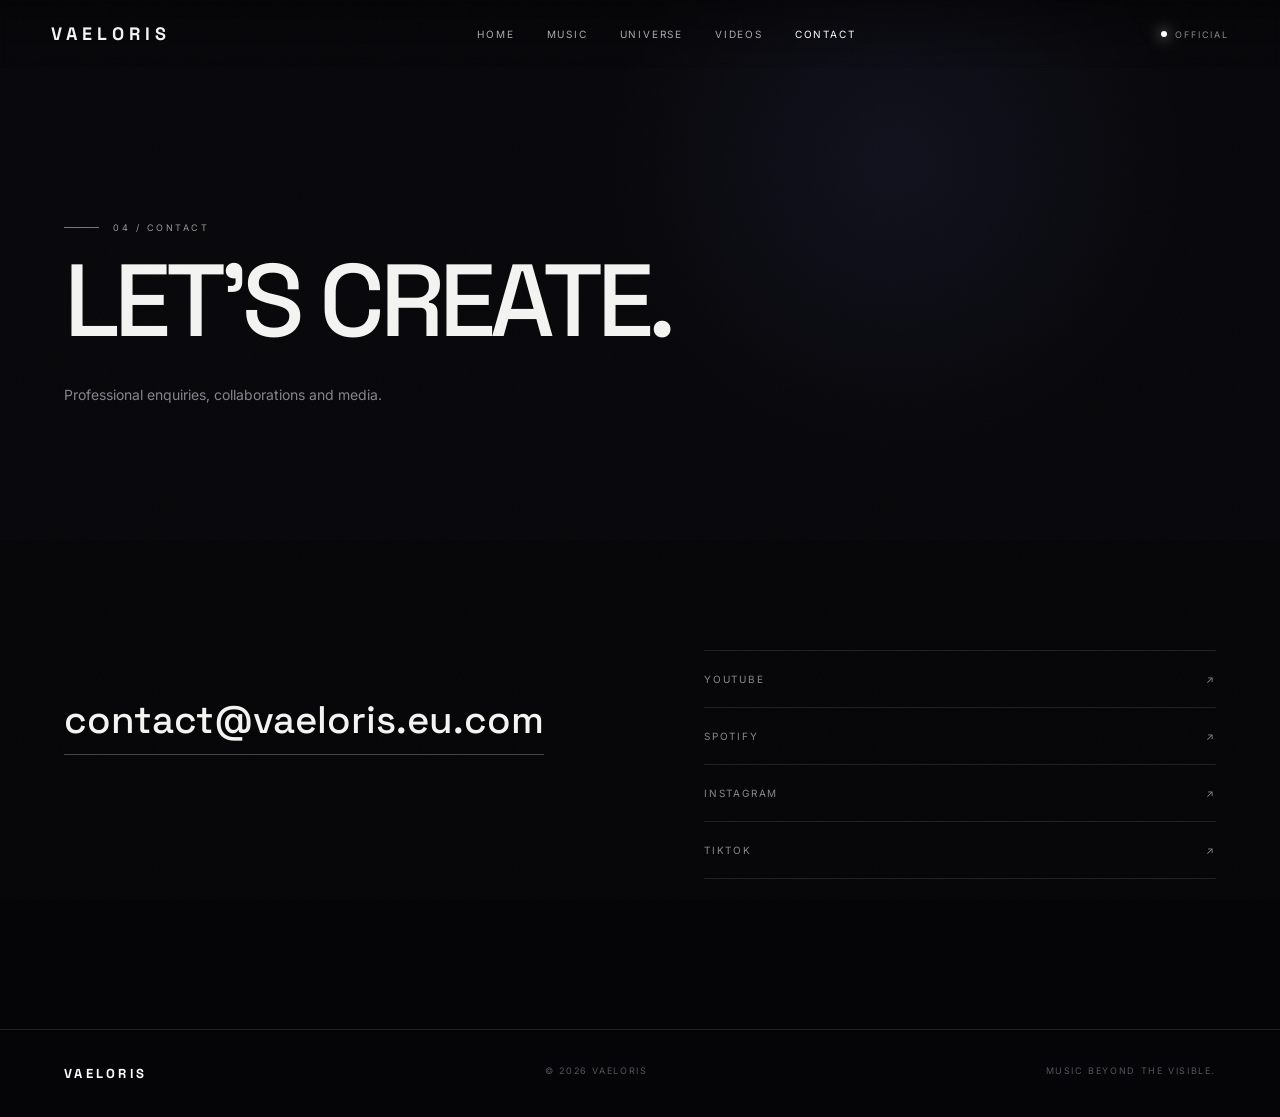
<file: contact.html>
<!DOCTYPE html>
<html lang="fr">
<head>
<meta charset="UTF-8">
<meta name="viewport" content="width=device-width,initial-scale=1">
<title>Contact — VAELORIS</title>
<link rel="stylesheet" href="style.css">
</head>
<body data-page="contact">
<div class="site-nav"></div>

<header class="pagehero"><div class="container" id="pageHero"></div></header>
<section class="page-content"><div class="container" id="contactPage"></div></section>

<div class="site-footer"></div>
<script src="app.js"></script>
</body>
</html>
</file>
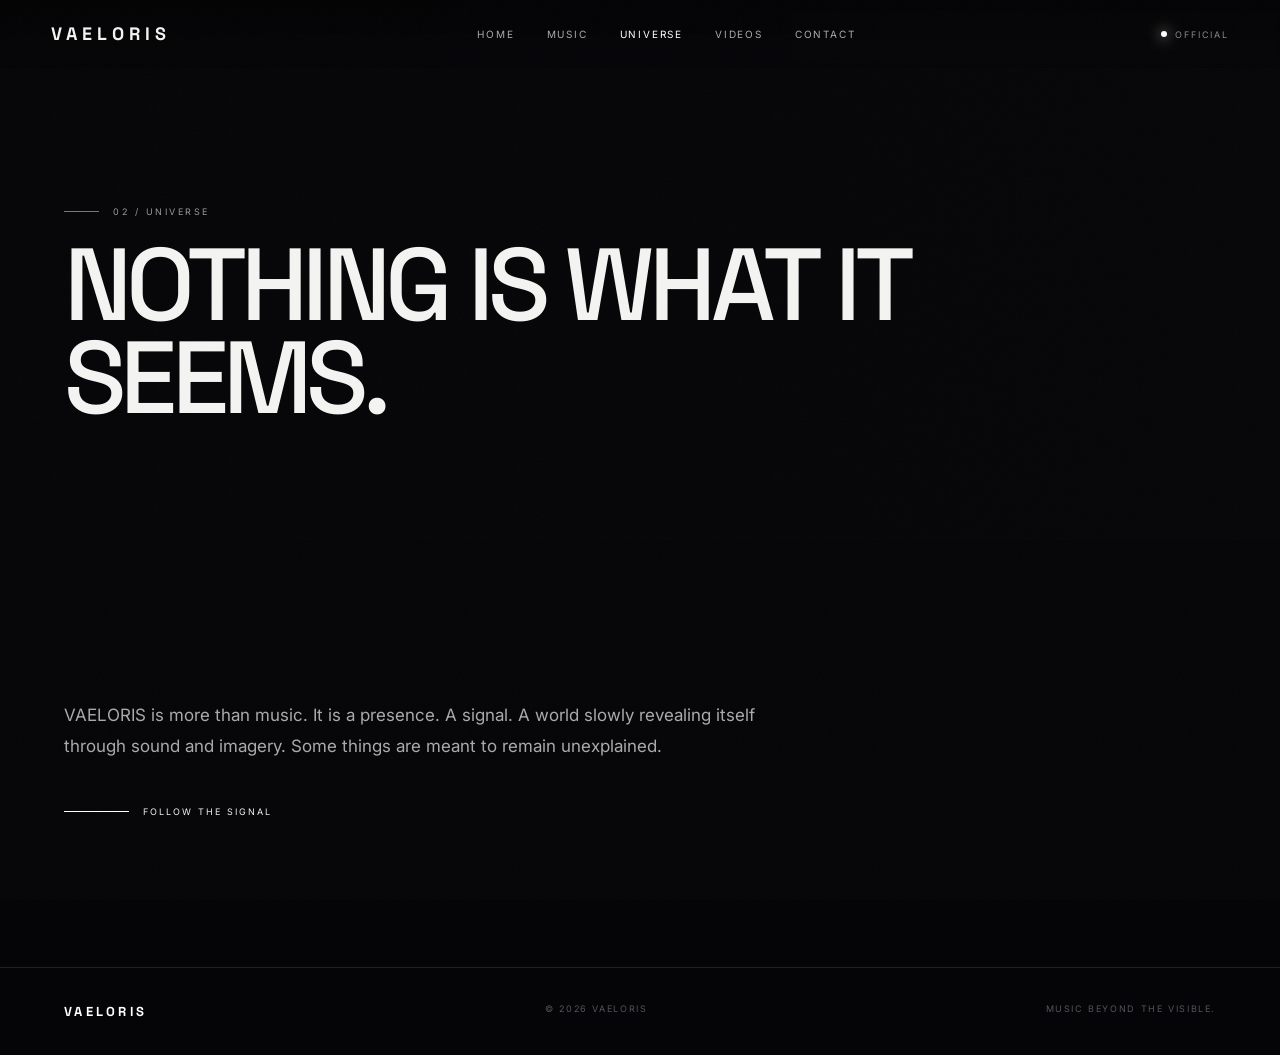
<file: universe.html>
<!DOCTYPE html>
<html lang="fr">
<head>
<meta charset="UTF-8">
<meta name="viewport" content="width=device-width,initial-scale=1">
<title>Universe — VAELORIS</title>
<link rel="stylesheet" href="style.css">
</head>
<body data-page="universe">
<div class="site-nav"></div>

<header class="pagehero"><div class="container" id="pageHero"></div></header>
<section class="page-content"><div class="container" id="universePage"></div></section>

<div class="site-footer"></div>
<script src="app.js"></script>
</body>
</html>
</file>
<file: style.css>
@import url('https://fonts.googleapis.com/css2?family=Inter:wght@400;500;600&family=Space+Grotesk:wght@400;500;600;700&display=swap');

:root{--bg:#050507;--soft:#0b0b10;--text:#f4f4f2;--muted:#85858d;--line:rgba(255,255,255,.11);--max:1400px}
*{box-sizing:border-box;margin:0;padding:0}
html{scroll-behavior:smooth}
body{background:var(--bg);color:var(--text);font-family:Inter,sans-serif;overflow-x:hidden}
a{color:inherit;text-decoration:none}
img{display:block}
body:before{content:"";position:fixed;inset:0;pointer-events:none;z-index:999;opacity:.035;background-image:url("data:image/svg+xml,%3Csvg xmlns='http://www.w3.org/2000/svg' width='180' height='180'%3E%3Cfilter id='n'%3E%3CfeTurbulence type='fractalNoise' baseFrequency='.85' numOctaves='4' stitchTiles='stitch'/%3E%3C/filter%3E%3Crect width='100%25' height='100%25' filter='url(%23n)' opacity='.8'/%3E%3C/svg%3E")}
.nav{position:fixed;z-index:100;top:0;left:0;width:100%;padding:25px 4vw;display:flex;align-items:center;justify-content:space-between;background:linear-gradient(180deg,rgba(0,0,0,.4),transparent);backdrop-filter:blur(3px)}
.logo{font:700 18px/1 "Space Grotesk";letter-spacing:.28em}
.navlinks{display:flex;gap:32px;font-size:10px;text-transform:uppercase;letter-spacing:.18em}
.navlinks a{color:#aaa;transition:.25s}.navlinks a:hover,.navlinks a.active{color:#fff}
.status{font-size:9px;text-transform:uppercase;letter-spacing:.2em;color:#888;display:flex;align-items:center;gap:8px}
.dot{width:6px;height:6px;border-radius:50%;background:#fff;box-shadow:0 0 14px #fff}
.hero{min-height:100vh;position:relative;display:flex;align-items:flex-end;background-position:center;background-size:cover;overflow:hidden}
.hero:after{content:"";position:absolute;inset:0;background:linear-gradient(180deg,rgba(0,0,0,.2),rgba(5,5,7,.15) 40%,#050507 100%),radial-gradient(circle at 50% 35%,rgba(150,150,255,.13),transparent 30%)}
.hero-content{position:relative;z-index:2;width:100%;padding:0 5vw 7vh}
.eyebrow{font-size:9px;letter-spacing:.28em;text-transform:uppercase;color:#999;margin-bottom:22px;display:flex;align-items:center;gap:14px}.eyebrow:before{content:"";width:35px;height:1px;background:#777}
.hero-title{font:600 clamp(75px,15vw,225px)/.78 "Space Grotesk";letter-spacing:-.075em}
.hero-bottom{margin-top:55px;display:flex;justify-content:space-between;align-items:end;gap:30px}.hero-desc{max-width:390px;color:#aaa;font-size:13px;line-height:1.7}.buttons{display:flex;gap:10px}.btn{padding:15px 22px;border:1px solid rgba(255,255,255,.25);font-size:9px;letter-spacing:.18em;text-transform:uppercase;transition:.3s;background:rgba(255,255,255,.03);backdrop-filter:blur(12px)}.btn:hover{background:#fff;color:#000}.btn.primary{background:#fff;color:#000}
.scroll{position:absolute;right:4vw;bottom:45px;z-index:3;writing-mode:vertical-rl;color:#666;font-size:9px;letter-spacing:.3em}
section{padding:150px 5vw}.container{max-width:var(--max);margin:auto}.section-title{font:500 clamp(50px,8vw,110px)/.9 "Space Grotesk";letter-spacing:-.055em}.intro{max-width:500px;color:#85858d;font-size:14px;line-height:1.8;margin-top:35px}
.music{background:radial-gradient(circle at 80% 30%,rgba(130,130,255,.08),transparent 30%)}
.music-grid{margin-top:90px;display:grid;grid-template-columns:1.1fr .9fr;gap:8vw;align-items:center}.cover{aspect-ratio:1;position:relative;overflow:hidden;background:#111}.cover img{width:100%;height:100%;object-fit:cover;filter:grayscale(1);transition:1s}.cover:hover img{transform:scale(1.06)}.cover:after{content:"";position:absolute;inset:0;background:linear-gradient(135deg,rgba(255,255,255,.08),transparent 40%),radial-gradient(circle,transparent 20%,rgba(0,0,0,.5))}.cover-label{position:absolute;z-index:2;top:28px;left:28px;font-size:9px;letter-spacing:.22em}.cover-center{position:absolute;z-index:2;inset:0;display:flex;align-items:center;justify-content:center}.cover-center span{font:500 clamp(35px,5vw,70px) "Space Grotesk";letter-spacing:-.06em}
.tracks{border-top:1px solid var(--line)}.track{padding:26px 0;border-bottom:1px solid var(--line)}.tracktop{display:flex;justify-content:space-between;gap:20px}.trackname{font:500 23px "Space Grotesk"}.statuslabel{font-size:9px;letter-spacing:.2em;color:#707078}.meta{font-size:10px;color:#606069;margin-top:10px}.platforms{display:flex;gap:9px;flex-wrap:wrap;margin-top:30px}.platform{border:1px solid var(--line);padding:13px 16px;font-size:9px;text-transform:uppercase;letter-spacing:.15em;transition:.25s}.platform:hover{background:#fff;color:#000}
.universe{min-height:850px;display:flex;align-items:center;background-position:center;background-size:cover;position:relative}.universe:after{content:"";position:absolute;inset:0;background:linear-gradient(90deg,#050507 3%,rgba(5,5,7,.75),rgba(5,5,7,.18)),linear-gradient(0deg,rgba(5,5,7,.5),transparent 50%)}.universe .container{position:relative;z-index:2;width:100%}.universe-title{max-width:900px}.universe-text{max-width:430px;color:#aaa;font-size:14px;line-height:1.8;margin-top:50px}.signal{display:flex;gap:14px;align-items:center;margin-top:45px;font-size:9px;letter-spacing:.22em;text-transform:uppercase}.signal i{display:block;width:65px;height:1px;background:#fff}
.video-head{display:flex;justify-content:space-between;align-items:end;gap:30px}.channel{font-size:9px;letter-spacing:.2em;text-transform:uppercase;border-bottom:1px solid #555;padding-bottom:8px}.video-grid{margin-top:80px;display:grid;grid-template-columns:repeat(3,1fr);gap:18px}.video{aspect-ratio:16/10;position:relative;overflow:hidden;background:#111}.video img{width:100%;height:100%;object-fit:cover;filter:grayscale(1);opacity:.72;transition:1s}.video:hover img{transform:scale(1.08);opacity:1}.overlay{position:absolute;inset:0;padding:24px;display:flex;flex-direction:column;justify-content:space-between;background:linear-gradient(180deg,rgba(0,0,0,.05),rgba(0,0,0,.8))}.num{font-size:10px;letter-spacing:.2em}.play{width:48px;height:48px;border:1px solid #777;border-radius:50%;display:flex;align-items:center;justify-content:center;font-size:11px;margin-bottom:15px}.vname{font:500 24px "Space Grotesk"}
.manifesto{text-align:center;padding:190px 5vw}.manifesto-text{font:500 clamp(42px,7vw,100px)/.98 "Space Grotesk";letter-spacing:-.055em}.dim{color:#505058}
.contact{background:radial-gradient(circle at 50% 100%,rgba(120,120,255,.08),transparent 40%)}.contact-grid{display:grid;grid-template-columns:1fr 1fr;gap:10vw}.contact-desc{color:#85858d;margin-top:28px;line-height:1.7;font-size:13px}.email{display:inline-block;margin-top:45px;font:500 clamp(21px,3vw,42px) "Space Grotesk";border-bottom:1px solid #444;padding-bottom:10px}.socials{border-top:1px solid var(--line)}.social{display:flex;justify-content:space-between;padding:22px 0;border-bottom:1px solid var(--line);font-size:10px;letter-spacing:.18em;text-transform:uppercase;color:#888;transition:.25s}.social:hover{color:#fff;padding-left:10px}
.pagehero{min-height:60vh;padding:170px 5vw 80px;display:flex;align-items:flex-end;background:radial-gradient(circle at 70% 30%,rgba(130,130,255,.08),transparent 30%),#07070a}.pagehero .container{width:100%}.page-content{padding-top:110px}
footer{padding:35px 5vw;border-top:1px solid var(--line);display:flex;justify-content:space-between;color:#55555d;font-size:9px;letter-spacing:.18em;text-transform:uppercase}.footer-logo{color:#fff;font:700 13px "Space Grotesk";letter-spacing:.25em}
.reveal{opacity:0;transform:translateY(25px);transition:.8s}.reveal.visible{opacity:1;transform:none}
@media(max-width:800px){.nav{padding:20px 6vw}.navlinks{display:none}.status{font-size:8px}.hero{min-height:100svh}.hero-content{padding:0 6vw 8vh}.hero-title{font-size:19vw}.hero-bottom{flex-direction:column;align-items:flex-start}.hero-desc{max-width:290px}.scroll{display:none}section{padding:100px 6vw}.music-grid,.contact-grid{grid-template-columns:1fr;gap:55px}.music-grid{margin-top:60px}.universe{min-height:720px}.video-head{align-items:flex-start;flex-direction:column}.video-grid{grid-template-columns:1fr;margin-top:55px}.manifesto{padding:120px 6vw}footer{padding:30px 6vw;flex-direction:column;align-items:flex-start;gap:15px}.pagehero{min-height:55vh;padding:150px 6vw 70px}}
</file>
